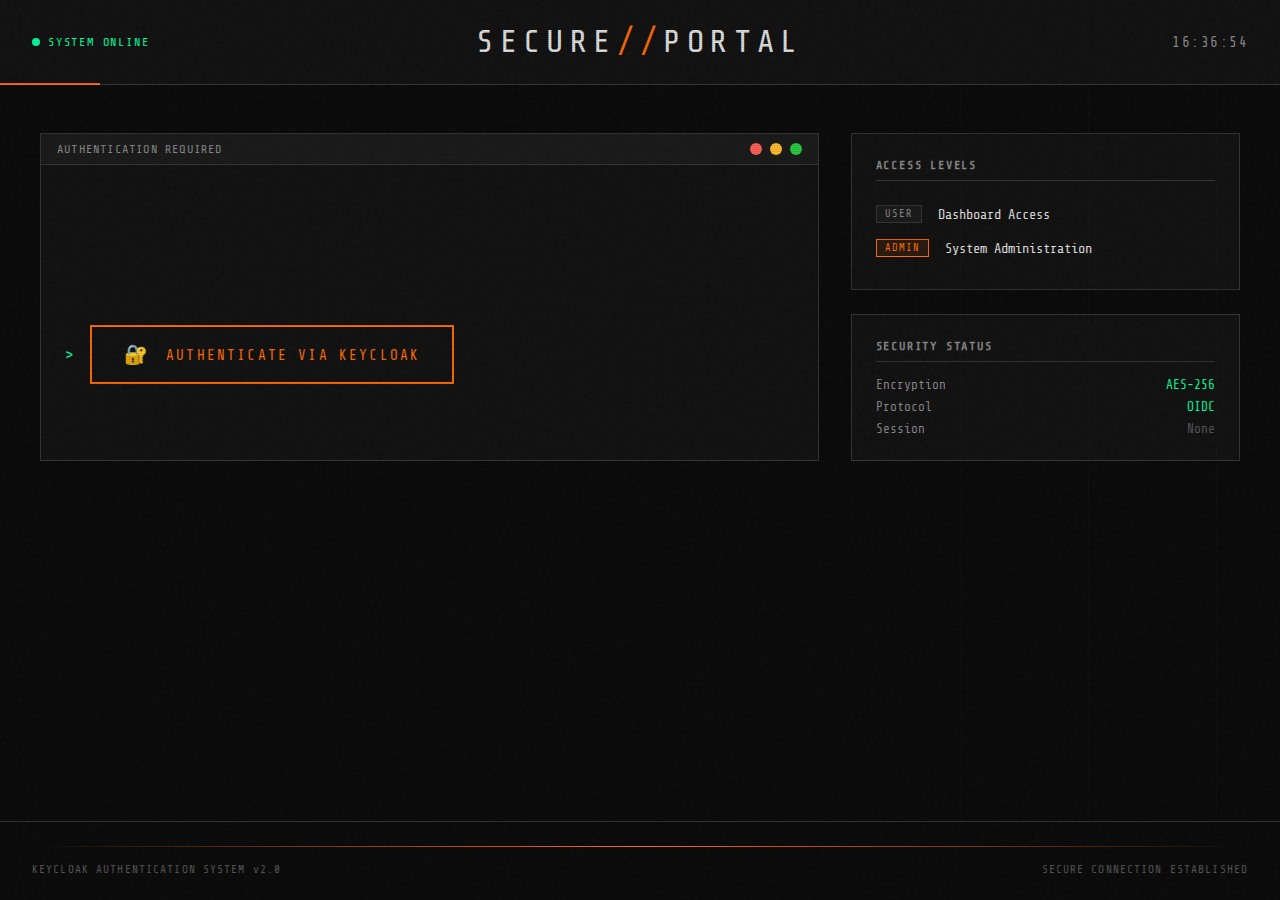
<file: KeyCloakProxy/wwwroot/index.html>
<!DOCTYPE html>
<html lang="zh-CN">
<head>
    <meta charset="UTF-8">
    <meta name="viewport" content="width=device-width, initial-scale=1.0">
    <title>SECURE PORTAL // ACCESS</title>
    <link rel="preconnect" href="https://fonts.googleapis.com">
    <link rel="preconnect" href="https://fonts.gstatic.com" crossorigin>
    <link href="https://fonts.googleapis.com/css2?family=Share+Tech+Mono&display=swap" rel="stylesheet">
    <link rel="stylesheet" href="css/style.css">
</head>
<body>
    <div class="crt-overlay"></div>
    <div class="noise-overlay"></div>

    <div class="container">
        <header class="header">
            <div class="header-left">
                <div class="status-indicator">
                    <span class="status-dot"></span>
                    <span class="status-text">SYSTEM ONLINE</span>
                </div>
            </div>
            <div class="header-center">
                <h1 class="main-title">SECURE<span class="title-accent">//</span>PORTAL</h1>
            </div>
            <div class="header-right">
                <div class="clock" id="clock">00:00:00</div>
            </div>
        </header>

        <main class="main">
            <div class="login-section">
                <div class="terminal-window">
                    <div class="terminal-header">
                        <span class="terminal-title">AUTHENTICATION REQUIRED</span>
                        <div class="terminal-controls">
                            <span class="control-dot"></span>
                            <span class="control-dot"></span>
                            <span class="control-dot"></span>
                        </div>
                    </div>
                    <div class="terminal-body">
                        <div class="terminal-output" id="terminalOutput">
                            <p class="line"><span class="prompt">root@portal:~$</span> <span class="command typewriter">Initializing secure connection...</span></p>
                            <p class="line"><span class="prompt">root@portal:~$</span> <span class="command typewriter-delay">Waiting for authentication...</span></p>
                        </div>
                        <div class="terminal-input">
                            <span class="prompt">></span>
                            <div class="auth-options">
                                <button class="auth-btn" onclick="if(window.keycloakLogin) keycloakLogin(); else alert('Auth System Offline (Handler Missing)');">
                                    <span class="btn-icon">🔐</span>
                                    <span class="btn-text">AUTHENTICATE VIA KEYCLOAK</span>
                                </button>
                            </div>
                        </div>
                    </div>
                </div>

                <div class="info-panel">
                    <div class="info-block">
                        <h3 class="info-title">ACCESS LEVELS</h3>
                        <ul class="access-list">
                            <li><span class="level-badge level-user">USER</span> Dashboard Access</li>
                            <li><span class="level-badge level-admin">ADMIN</span> System Administration</li>
                        </ul>
                    </div>
                    <div class="info-block">
                        <h3 class="info-title">SECURITY STATUS</h3>
                        <div class="security-status">
                            <div class="status-item">
                                <span class="status-label">Encryption</span>
                                <span class="status-value status-active">AES-256</span>
                            </div>
                            <div class="status-item">
                                <span class="status-label">Protocol</span>
                                <span class="status-value status-active">OIDC</span>
                            </div>
                            <div class="status-item">
                                <span class="status-label">Session</span>
                                <span class="status-value status-inactive">None</span>
                            </div>
                        </div>
                    </div>
                </div>
            </div>

            <div class="decorative-grid">
                <div class="grid-line"></div>
                <div class="grid-line"></div>
                <div class="grid-line"></div>
            </div>
        </main>

        <footer class="footer">
            <div class="footer-line"></div>
            <div class="footer-content">
                <span class="footer-text">KEYCLOAK AUTHENTICATION SYSTEM v2.0</span>
                <span class="footer-text">SECURE CONNECTION ESTABLISHED</span>
            </div>
        </footer>
    </div>

    <script src="js/config.js"></script>
    <script src="js/app.js"></script>
    <script>
        function updateClock() {
            const now = new Date();
            document.getElementById('clock').textContent = now.toLocaleTimeString('en-US', { hour12: false });
        }
        setInterval(updateClock, 1000);
        updateClock();

        // Check if already logged in
        if (localStorage.getItem('accessToken')) {
            window.location.href = '/dashboard.html';
        }
    </script>
</body>
</html>
</file>
<file: KeyCloakProxy/wwwroot/css/style.css>
/* SECURE PORTAL - Brutalist Security Terminal Style */

:root {
    /* Core Colors */
    --color-bg: #0a0a0a;
    --color-bg-secondary: #111111;
    --color-bg-tertiary: #1a1a1a;
    --color-border: #333333;
    --color-border-accent: #ff6b00;
    --color-border-success: #00ff9d;

    /* Text Colors */
    --color-text-primary: #e0e0e0;
    --color-text-secondary: #888888;
    --color-text-muted: #555555;
    --color-accent: #ff6b00;
    --color-success: #00ff9d;
    --color-error: #ff3366;

    /* Typography */
    --font-primary: 'Share Tech Mono', monospace;

    /* Spacing */
    --space-xs: 0.25rem;
    --space-sm: 0.5rem;
    --space-md: 1rem;
    --space-lg: 1.5rem;
    --space-xl: 2rem;
    --space-2xl: 3rem;

    /* Borders */
    --border-thin: 1px solid var(--color-border);
    --border-accent: 2px solid var(--color-border-accent);
    --border-success: 2px solid var(--color-border-success);
}

* {
    margin: 0;
    padding: 0;
    box-sizing: border-box;
}

body {
    font-family: var(--font-primary);
    background-color: var(--color-bg);
    color: var(--color-text-primary);
    min-height: 100vh;
    overflow-x: hidden;
    position: relative;
}

/* CRT Overlay Effect */
.crt-overlay {
    position: fixed;
    top: 0;
    left: 0;
    width: 100%;
    height: 100%;
    pointer-events: none;
    z-index: 1000;
    background: repeating-linear-gradient(
        0deg,
        rgba(0, 0, 0, 0.1) 0px,
        rgba(0, 0, 0, 0.1) 1px,
        transparent 1px,
        transparent 2px
    );
}

/* Noise Texture */
.noise-overlay {
    position: fixed;
    top: 0;
    left: 0;
    width: 100%;
    height: 100%;
    pointer-events: none;
    z-index: 999;
    opacity: 0.03;
    background-image: url("data:image/svg+xml,%3Csvg viewBox='0 0 256 256' xmlns='http://www.w3.org/2000/svg'%3E%3Cfilter id='noise'%3E%3CfeTurbulence type='fractalNoise' baseFrequency='0.9' numOctaves='4' stitchTiles='stitch'/%3E%3C/filter%3E%3Crect width='100%25' height='100%25' filter='url(%23noise)'/%3E%3C/svg%3E");
}

.container {
    min-height: 100vh;
    display: flex;
    flex-direction: column;
}

/* HEADER */
.header {
    display: flex;
    justify-content: space-between;
    align-items: center;
    padding: var(--space-lg) var(--space-xl);
    border-bottom: var(--border-thin);
    background: var(--color-bg-secondary);
    position: relative;
}

.header::after {
    content: '';
    position: absolute;
    bottom: -1px;
    left: 0;
    width: 100px;
    height: 2px;
    background: var(--color-border-accent);
}

.header-left,
.header-center,
.header-right {
    flex: 1;
}

.header-center {
    text-align: center;
}

.main-title {
    font-size: 2rem;
    font-weight: 400;
    letter-spacing: 0.2em;
    text-transform: uppercase;
}

.title-accent {
    color: var(--color-accent);
}

.clock {
    text-align: right;
    color: var(--color-text-secondary);
    font-size: 0.9rem;
    letter-spacing: 0.1em;
}

.status-indicator {
    display: flex;
    align-items: center;
    gap: var(--space-sm);
}

.status-dot {
    width: 8px;
    height: 8px;
    background: var(--color-success);
    border-radius: 50%;
    animation: pulse 2s infinite;
}

@keyframes pulse {
    0%, 100% { opacity: 1; }
    50% { opacity: 0.5; }
}

.status-text {
    color: var(--color-success);
    font-size: 0.75rem;
    letter-spacing: 0.15em;
}

/* MAIN CONTENT */
.main {
    flex: 1;
    padding: var(--space-2xl) var(--space-xl);
    position: relative;
}

/* LOGIN SECTION */
.login-section {
    display: grid;
    grid-template-columns: 2fr 1fr;
    gap: var(--space-xl);
    max-width: 1200px;
    margin: 0 auto;
}

.terminal-window {
    background: var(--color-bg-secondary);
    border: var(--border-thin);
    overflow: hidden;
}

.terminal-header {
    display: flex;
    justify-content: space-between;
    align-items: center;
    padding: var(--space-sm) var(--space-md);
    background: var(--color-bg-tertiary);
    border-bottom: var(--border-thin);
}

.terminal-title {
    font-size: 0.75rem;
    letter-spacing: 0.1em;
    color: var(--color-text-secondary);
}

.terminal-controls {
    display: flex;
    gap: var(--space-sm);
}

.control-dot {
    width: 12px;
    height: 12px;
    border-radius: 50%;
    background: var(--color-border);
}

.control-dot:nth-child(1) { background: #ff5f56; }
.control-dot:nth-child(2) { background: #ffbd2e; }
.control-dot:nth-child(3) { background: #27ca40; }

.terminal-body {
    padding: var(--space-lg);
}

.terminal-output {
    min-height: 120px;
    margin-bottom: var(--space-md);
    font-size: 0.85rem;
}

.line {
    margin-bottom: var(--space-sm);
    opacity: 0;
    animation: fadeIn 0.3s forwards;
}

@keyframes fadeIn {
    to { opacity: 1; }
}

.line:nth-child(1) { animation-delay: 0.2s; }
.line:nth-child(2) { animation-delay: 0.8s; }

.prompt {
    color: var(--color-success);
    margin-right: var(--space-sm);
}

.command {
    color: var(--color-text-primary);
}

.typewriter {
    overflow: hidden;
    white-space: nowrap;
    animation: typing 1s steps(30) forwards;
}

@keyframes typing {
    from { width: 0; }
    to { width: 100%; }
}

.typewriter-delay {
    opacity: 0;
    animation: fadeIn 0.3s 1.5s forwards;
}

.terminal-input {
    display: flex;
    align-items: center;
    gap: var(--space-sm);
}

.auth-btn {
    background: transparent;
    border: var(--border-accent);
    color: var(--color-accent);
    padding: var(--space-md) var(--space-xl);
    font-family: var(--font-primary);
    font-size: 0.9rem;
    letter-spacing: 0.15em;
    cursor: pointer;
    transition: all 0.3s ease;
    display: flex;
    align-items: center;
    gap: var(--space-md);
    width: 100%;
}

.auth-btn:hover {
    background: var(--color-accent);
    color: var(--color-bg);
    box-shadow: 0 0 20px rgba(255, 107, 0, 0.3);
}

.btn-icon {
    font-size: 1.2rem;
}

/* INFO PANEL */
.info-panel {
    display: flex;
    flex-direction: column;
    gap: var(--space-lg);
}

.info-block {
    background: var(--color-bg-secondary);
    border: var(--border-thin);
    padding: var(--space-lg);
}

.info-title {
    font-size: 0.75rem;
    letter-spacing: 0.15em;
    color: var(--color-text-secondary);
    margin-bottom: var(--space-md);
    padding-bottom: var(--space-sm);
    border-bottom: var(--border-thin);
}

.access-list {
    list-style: none;
}

.access-list li {
    display: flex;
    align-items: center;
    gap: var(--space-md);
    padding: var(--space-sm) 0;
    font-size: 0.85rem;
}

.level-badge {
    font-size: 0.65rem;
    padding: 2px 8px;
    letter-spacing: 0.1em;
}

.level-user {
    background: var(--color-bg-tertiary);
    border: 1px solid var(--color-border);
    color: var(--color-text-secondary);
}

.level-admin {
    background: rgba(255, 107, 0, 0.1);
    border: 1px solid var(--color-accent);
    color: var(--color-accent);
}

.security-status {
    display: flex;
    flex-direction: column;
    gap: var(--space-sm);
}

.status-item {
    display: flex;
    justify-content: space-between;
    font-size: 0.8rem;
}

.status-label {
    color: var(--color-text-secondary);
}

.status-value {
    color: var(--color-text-primary);
}

.status-active {
    color: var(--color-success);
}

.status-inactive {
    color: var(--color-text-muted);
}

/* DECORATIVE GRID */
.decorative-grid {
    position: absolute;
    top: 0;
    right: 0;
    width: 30%;
    height: 100%;
    display: flex;
    justify-content: space-around;
    pointer-events: none;
    opacity: 0.1;
}

.grid-line {
    width: 1px;
    background: var(--color-border);
}

/* FOOTER */
.footer {
    padding: var(--space-lg) var(--space-xl);
    border-top: var(--border-thin);
}

.footer-line {
    height: 1px;
    background: linear-gradient(90deg, transparent, var(--color-border-accent), transparent);
    margin-bottom: var(--space-md);
}

.footer-content {
    display: flex;
    justify-content: space-between;
    font-size: 0.7rem;
    color: var(--color-text-muted);
    letter-spacing: 0.1em;
}

/* NAVBAR */
.navbar {
    display: flex;
    justify-content: space-between;
    align-items: center;
    padding: var(--space-md) var(--space-xl);
    background: var(--color-bg-secondary);
    border-bottom: var(--border-thin);
}

.nav-brand {
    display: flex;
    align-items: center;
    gap: var(--space-md);
}

.brand-icon {
    font-size: 1.5rem;
    color: var(--color-accent);
}

.brand-text {
    font-size: 0.9rem;
    letter-spacing: 0.15em;
}

.nav-links {
    display: flex;
    gap: var(--space-xl);
}

.nav-link {
    color: var(--color-text-secondary);
    text-decoration: none;
    font-size: 0.8rem;
    letter-spacing: 0.1em;
    padding: var(--space-sm) 0;
    position: relative;
    transition: color 0.3s ease;
}

.nav-link:hover,
.nav-link.active {
    color: var(--color-accent);
}

.nav-link.active::after {
    content: '';
    position: absolute;
    bottom: 0;
    left: 0;
    width: 100%;
    height: 1px;
    background: var(--color-accent);
}

.nav-user {
    display: flex;
    align-items: center;
    gap: var(--space-md);
}

.user-name {
    font-size: 0.8rem;
    color: var(--color-text-secondary);
}

.logout-btn {
    background: transparent;
    border: 1px solid var(--color-border);
    color: var(--color-text-secondary);
    padding: var(--space-xs) var(--space-md);
    font-family: var(--font-primary);
    font-size: 0.7rem;
    letter-spacing: 0.1em;
    cursor: pointer;
    transition: all 0.3s ease;
}

.logout-btn:hover {
    border-color: var(--color-accent);
    color: var(--color-accent);
}

/* MAIN CONTENT FOR DASHBOARD/PROFILE */
.main-content {
    flex: 1;
    padding: var(--space-2xl) var(--space-xl);
}

.dashboard-header {
    margin-bottom: var(--space-2xl);
}

.page-title {
    font-size: 1.5rem;
    font-weight: 400;
    letter-spacing: 0.15em;
    margin-bottom: var(--space-lg);
}

.title-prefix {
    color: var(--color-accent);
}

.dashboard-stats {
    display: grid;
    grid-template-columns: repeat(3, 1fr);
    gap: var(--space-md);
}

.stat-card {
    background: var(--color-bg-secondary);
    border: var(--border-thin);
    padding: var(--space-md);
    text-align: center;
}

.stat-label {
    display: block;
    font-size: 0.65rem;
    color: var(--color-text-secondary);
    letter-spacing: 0.1em;
    margin-bottom: var(--space-xs);
}

.stat-value {
    display: block;
    font-size: 1.2rem;
    color: var(--color-text-primary);
    letter-spacing: 0.05em;
}

.stat-active {
    color: var(--color-success);
}

/* DASHBOARD GRID */
.dashboard-grid {
    display: grid;
    grid-template-columns: repeat(3, 1fr);
    gap: var(--space-lg);
}

.dashboard-card {
    background: var(--color-bg-secondary);
    border: var(--border-thin);
}

.card-large {
    grid-column: span 2;
}

.card-wide {
    grid-column: span 3;
}

.card-header {
    display: flex;
    justify-content: space-between;
    align-items: center;
    padding: var(--space-md);
    border-bottom: var(--border-thin);
}

.card-title {
    font-size: 0.75rem;
    letter-spacing: 0.1em;
    color: var(--color-text-secondary);
}

.card-indicator {
    width: 8px;
    height: 8px;
    border-radius: 50%;
    background: var(--color-border);
}

.card-indicator.active {
    background: var(--color-success);
    animation: pulse 2s infinite;
}

.card-body {
    padding: var(--space-lg);
}

.status-grid {
    display: grid;
    grid-template-columns: repeat(2, 1fr);
    gap: var(--space-md);
}

.status-block {
    display: flex;
    justify-content: space-between;
    align-items: center;
    padding: var(--space-md);
    background: var(--color-bg-tertiary);
    border: var(--border-thin);
}

.status-badge {
    font-size: 0.65rem;
    padding: 4px 12px;
    letter-spacing: 0.1em;
}

.status-ok {
    background: rgba(0, 255, 157, 0.1);
    border: 1px solid var(--color-border-success);
    color: var(--color-success);
}

/* ACTION LIST */
.action-list {
    display: flex;
    flex-direction: column;
    gap: var(--space-sm);
}

.action-btn {
    background: transparent;
    border: var(--border-thin);
    color: var(--color-text-primary);
    padding: var(--space-md);
    font-family: var(--font-primary);
    font-size: 0.8rem;
    letter-spacing: 0.1em;
    cursor: pointer;
    transition: all 0.3s ease;
    display: flex;
    align-items: center;
    gap: var(--space-md);
    text-align: left;
}

.action-btn:hover {
    border-color: var(--color-accent);
    background: rgba(255, 107, 0, 0.05);
}

.action-icon {
    font-size: 1.2rem;
}

/* LOG LIST */
.log-list {
    max-height: 200px;
    overflow-y: auto;
}

.log-entry {
    display: flex;
    gap: var(--space-md);
    padding: var(--space-sm) 0;
    border-bottom: 1px solid var(--color-bg-tertiary);
    font-size: 0.8rem;
}

.log-time {
    color: var(--color-text-secondary);
    min-width: 80px;
}

.log-message {
    color: var(--color-text-primary);
}

/* ADMIN CARD */
.admin-badge {
    font-size: 0.6rem;
    padding: 2px 8px;
    background: var(--color-accent);
    color: var(--color-bg);
    letter-spacing: 0.1em;
}

.admin-actions {
    display: flex;
    flex-direction: column;
    gap: var(--space-sm);
}

.admin-btn {
    background: rgba(255, 107, 0, 0.1);
    border: var(--border-accent);
    color: var(--color-accent);
    padding: var(--space-md) var(--space-lg);
    font-family: var(--font-primary);
    font-size: 0.8rem;
    letter-spacing: 0.1em;
    cursor: pointer;
    transition: all 0.3s ease;
    display: flex;
    justify-content: space-between;
    align-items: center;
}

.admin-btn:hover {
    background: var(--color-accent);
    color: var(--color-bg);
}

/* PROFILE PAGE */
.profile-header {
    display: flex;
    align-items: center;
    gap: var(--space-lg);
    margin-bottom: var(--space-2xl);
    padding: var(--space-xl);
    background: var(--color-bg-secondary);
    border: var(--border-thin);
}

.profile-avatar {
    position: relative;
    width: 80px;
    height: 80px;
    display: flex;
    align-items: center;
    justify-content: center;
    background: var(--color-bg-tertiary);
    border: var(--border-thin);
    border-radius: 50%;
}

.avatar-icon {
    font-size: 2.5rem;
}

.avatar-status {
    position: absolute;
    bottom: 0;
    right: 0;
    width: 16px;
    height: 16px;
    border-radius: 50%;
    background: var(--color-success);
    border: 2px solid var(--color-bg-secondary);
}

.avatar-status.online {
    animation: pulse 2s infinite;
}

.profile-name {
    font-size: 1.5rem;
    font-weight: 400;
    letter-spacing: 0.1em;
}

.profile-title {
    color: var(--color-text-secondary);
    font-size: 0.8rem;
    letter-spacing: 0.15em;
    margin-top: var(--space-xs);
}

.profile-content {
    display: grid;
    grid-template-columns: 1fr 1fr;
    gap: var(--space-lg);
}

.profile-section {
    background: var(--color-bg-secondary);
    border: var(--border-thin);
    padding: var(--space-lg);
}

.profile-section:first-child {
    grid-column: span 2;
}

.section-title {
    display: flex;
    align-items: center;
    gap: var(--space-md);
    font-size: 0.75rem;
    letter-spacing: 0.15em;
    color: var(--color-text-secondary);
    margin-bottom: var(--space-lg);
    padding-bottom: var(--space-sm);
    border-bottom: var(--border-thin);
}

.section-icon {
    font-size: 1.2rem;
}

.info-grid {
    display: grid;
    grid-template-columns: repeat(2, 1fr);
    gap: var(--space-md);
}

.info-item {
    display: flex;
    flex-direction: column;
    gap: var(--space-xs);
    padding: var(--space-md);
    background: var(--color-bg-tertiary);
    border: var(--border-thin);
}

.info-label {
    font-size: 0.65rem;
    color: var(--color-text-secondary);
    letter-spacing: 0.1em;
}

.info-value {
    font-size: 0.9rem;
    color: var(--color-text-primary);
    word-break: break-all;
}

/* ROLES */
.roles-container {
    display: flex;
    flex-wrap: wrap;
    gap: var(--space-sm);
}

.role-badge {
    font-size: 0.75rem;
    padding: 6px 16px;
    letter-spacing: 0.1em;
    border: var(--border-thin);
}

.role-user {
    background: var(--color-bg-tertiary);
    border-color: var(--color-border);
    color: var(--color-text-secondary);
}

.role-admin {
    background: rgba(255, 107, 0, 0.1);
    border-color: var(--color-accent);
    color: var(--color-accent);
}

.no-roles {
    color: var(--color-text-muted);
    font-size: 0.8rem;
}

/* TOKEN INFO */
.token-info {
    display: flex;
    flex-direction: column;
    gap: var(--space-sm);
    margin-bottom: var(--space-md);
}

.token-row {
    display: flex;
    justify-content: space-between;
    padding: var(--space-sm);
    background: var(--color-bg-tertiary);
}

.token-label {
    font-size: 0.7rem;
    color: var(--color-text-secondary);
}

.token-value {
    font-size: 0.8rem;
    color: var(--color-text-primary);
}

.token-toggle {
    width: 100%;
    background: transparent;
    border: var(--border-thin);
    color: var(--color-text-secondary);
    padding: var(--space-md);
    font-family: var(--font-primary);
    font-size: 0.75rem;
    letter-spacing: 0.1em;
    cursor: pointer;
    transition: all 0.3s ease;
}

.token-toggle:hover {
    border-color: var(--color-accent);
    color: var(--color-accent);
}

.token-raw {
    margin-top: var(--space-md);
    padding: var(--space-md);
    background: var(--color-bg-tertiary);
    border: var(--border-thin);
    max-height: 400px;
    overflow-y: auto;
}

.token-raw pre {
    font-size: 0.7rem;
    color: var(--color-text-primary);
    white-space: pre-wrap;
    word-break: break-all;
}

.token-section h4 {
    font-size: 0.7rem;
    color: var(--color-text-secondary);
    margin-bottom: var(--space-sm);
    margin-top: var(--space-md);
}

.token-section h4:first-child {
    margin-top: 0;
}

/* CLAIMS */
.claims-container {
    max-height: 300px;
    overflow-y: auto;
}

.claim-item {
    display: flex;
    justify-content: space-between;
    padding: var(--space-sm);
    border-bottom: 1px solid var(--color-bg-tertiary);
    font-size: 0.75rem;
}

.claim-type {
    color: var(--color-accent);
    font-family: var(--font-primary);
}

.claim-value {
    color: var(--color-text-primary);
    max-width: 60%;
    text-align: right;
    word-break: break-all;
}

.loading {
    color: var(--color-text-muted);
    font-size: 0.8rem;
}

/* RESPONSIVE */
@media (max-width: 768px) {
    .login-section {
        grid-template-columns: 1fr;
    }

    .dashboard-stats,
    .dashboard-grid {
        grid-template-columns: 1fr;
    }

    .card-large,
    .card-wide {
        grid-column: span 1;
    }

    .profile-content {
        grid-template-columns: 1fr;
    }

    .profile-section:first-child {
        grid-column: span 1;
    }

    .header {
        flex-direction: column;
        gap: var(--space-md);
        text-align: center;
    }

    .nav-links {
        display: none;
    }
}

/* SCROLLBAR */
::-webkit-scrollbar {
    width: 8px;
}

::-webkit-scrollbar-track {
    background: var(--color-bg-secondary);
}

::-webkit-scrollbar-thumb {
    background: var(--color-border);
}

::-webkit-scrollbar-thumb:hover {
    background: var(--color-border-accent);
}
</file>
